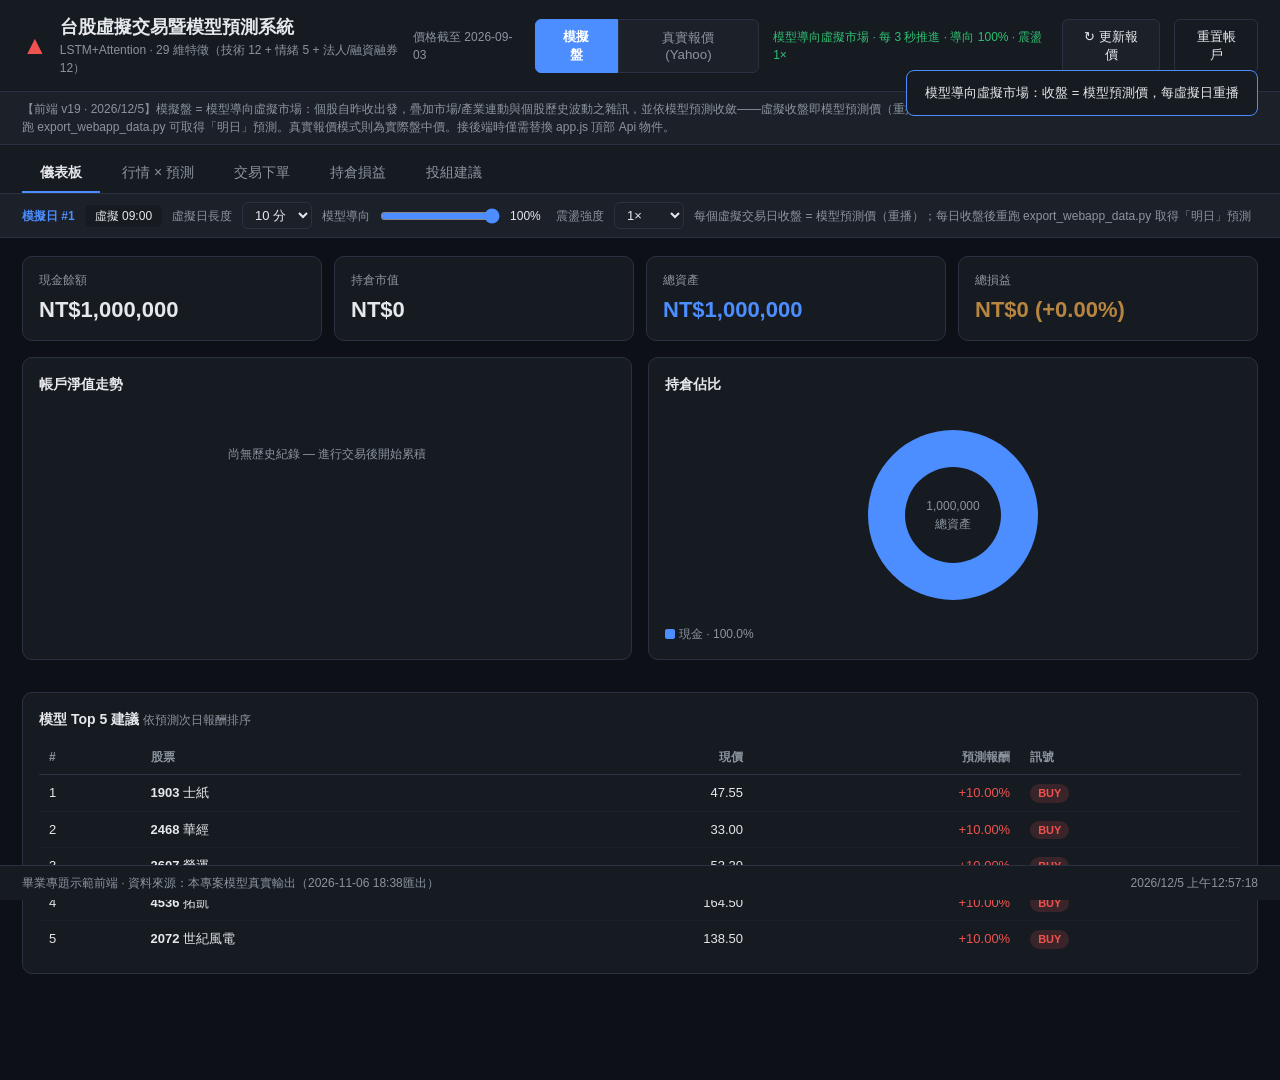
<file: docs/index.html>
<!DOCTYPE html>
<html lang="zh-Hant">
<head>
<meta charset="UTF-8">
<meta name="viewport" content="width=device-width, initial-scale=1.0">
<title>台股虛擬交易暨模型預測系統</title>
<link rel="stylesheet" href="style.css">
</head>
<body>

<header>
  <div class="logo">
    <span class="logo-mark">▲</span>
    <div>
      <h1>台股虛擬交易暨模型預測系統</h1>
      <p class="subtitle">LSTM+Attention · 29 維特徵（技術 12 + 情緒 5 + 法人/融資融券 12）</p>
    </div>
  </div>
  <div class="header-right">
    <div class="price-asof">價格截至 <span id="priceAsOf">—</span></div>
    <div class="seg" id="sourceSeg">
      <button class="seg-btn active" data-src="sim">模擬盤</button>
      <button class="seg-btn" data-src="real">真實報價 (Yahoo)</button>
    </div>
    <span class="src-status" id="srcStatus"></span>
    <button class="btn" id="btnRefresh">↻ 更新報價</button>
    <button class="btn btn-ghost" id="btnReset">重置帳戶</button>
  </div>
</header>

<div class="notice" id="dataNotice"></div>

<nav>
  <button class="nav-btn active" data-tab="dashboard">儀表板</button>
  <button class="nav-btn" data-tab="market">行情 × 預測</button>
  <button class="nav-btn" data-tab="trade">交易下單</button>
  <button class="nav-btn" data-tab="positions">持倉損益</button>
  <button class="nav-btn" data-tab="portfolio">投組建議</button>
</nav>

<div class="sim-bar" id="simBar" hidden>
  <span class="sim-day" id="simDayLabel">模擬日 #1</span>
  <span class="sim-vtime" id="simVTime">虛擬 09:00</span>
  <label>虛擬日長度</label>
  <select id="simLen" class="input slim">
    <option value="5">5 分</option>
    <option value="10" selected>10 分</option>
    <option value="30">30 分</option>
  </select>
  <label>模型導向</label>
  <input type="range" id="simInfluence" class="slider" min="0" max="100" value="100">
  <span class="sim-infl" id="simInfluenceVal">100%</span>
  <label>震盪強度</label>
  <select id="simVol" class="input slim">
    <option value="0.5">0.5×</option>
    <option value="1" selected>1×</option>
    <option value="2">2×</option>
  </select>
  <span class="hint">每個虛擬交易日收盤 = 模型預測價（重播）；每日收盤後重跑 export_webapp_data.py 取得「明日」預測</span>
</div>

<main>

  <!-- ============ 儀表板 ============ -->
  <section id="tab-dashboard" class="tab active">
    <div class="cards">
      <div class="card"><div class="card-label">現金餘額</div><div class="card-value" id="cCash">—</div></div>
      <div class="card"><div class="card-label">持倉市值</div><div class="card-value" id="cPosition">—</div></div>
      <div class="card"><div class="card-label">總資產</div><div class="card-value card-strong" id="cTotal">—</div></div>
      <div class="card"><div class="card-label">總損益</div><div class="card-value" id="cPnl">—</div></div>
    </div>
    <div class="grid-2">
      <div class="panel">
        <h3>帳戶淨值走勢</h3>
        <div id="navChart" class="chart-box"></div>
      </div>
      <div class="panel">
        <h3>持倉佔比</h3>
        <div id="pieChart" class="chart-box pie-wrap"></div>
        <div id="pieLegend" class="pie-legend"></div>
      </div>
    </div>
    <div class="panel">
      <h3>模型 Top 5 建議 <span class="hint">依預測次日報酬排序</span></h3>
      <table class="table" id="topTable"></table>
    </div>
  </section>

  <!-- ============ 行情 × 預測 ============ -->
  <section id="tab-market" class="tab">
    <div class="toolbar">
      <input type="text" id="search" class="input" placeholder="搜尋代碼或名稱…">
      <select id="filterSignal" class="input">
        <option value="">全部訊號</option>
        <option value="BUY">BUY 買進</option>
        <option value="HOLD">HOLD 觀望</option>
        <option value="SELL">SELL 賣出</option>
      </select>
      <span class="hint" id="mktCount"></span>
    </div>
    <table class="table row-click" id="marketTable"></table>
    <div class="panel detail-panel" id="detailPanel" hidden>
      <div class="detail-head">
        <h3 id="dTitle">—</h3>
        <div class="detail-head-btns">
          <button class="btn" id="btnBuyFromDetail">買入此股</button>
          <button class="btn btn-ghost" id="btnCloseDetail" title="收合詳情">✕ 關閉</button>
        </div>
      </div>
      <div class="detail-stats" id="dStats"></div>
      <div class="tf-bar">
        <span class="tf-label">時間軸</span>
        <button class="tf-btn active" data-tf="d">日</button>
        <button class="tf-btn" data-tf="w">週</button>
        <button class="tf-btn" data-tf="m">月</button>
        <span class="hint">滾輪縮放 · 拖曳平移 · 雙擊重設 · 滑鼠懸停看當日資料</span>
      </div>
      <div id="priceChart" class="chart-box tall"></div>
      <p class="model-note" id="dModel"></p>

      <div class="panel sub-panel">
        <h3>K 線形態比對 — 「現在的走勢，歷史上像什麼？」</h3>
        <p class="hint">以近 30 日報酬形態在 302 檔 × 121 日歷史中搜尋最相似視窗，展示各相似情境的「後續 20 日」實際走勢。歷史相似不保證重演。</p>
        <div class="pattern-stats" id="patternStats"></div>
        <div id="patternChart" class="chart-box"></div>
        <div class="opinion-box" id="aiBox"></div>
        <div class="ai-actions">
          <button class="btn" id="btnRerunPattern">↻ 重新比對</button>
          <select id="aiModel" class="input slim">
            <option value="gemini-flash-lite-latest">Gemini Flash-Lite (免費層可用)</option>
            <option value="gemini-3.8-flash">Gemini 3.8 Flash (付費層)</option>
            <option value="gemini-4-argon">Gemini 4 Argon (旗艦·付費層)</option>
            <option value="gemini-2.5-pro">Gemini 2.5 Pro</option>
            <option value="claude-3-5-haiku-latest">Claude Haiku</option>
          </select>
          <input type="password" id="aiKey" class="input slim" placeholder="API key (選配, 存本機)">
          <button class="btn" id="btnAskAI">詢問 AI 意見</button>
        </div>
        <p class="hint" id="aiNote">上方意見由規則式分析引擎產生（彙整形態比對/模型/技術/新聞四類訊號）；選模型並填入對應 API key（Gemini: Google AI Studio / Claude: Anthropic）可改由 LLM 生成。key 僅存於你的瀏覽器、不會上傳。免費層建議用 Flash-Lite；3.8/Argon 需付費層。</p>
      </div>
    </div>
  </section>

  <!-- ============ 交易下單 ============ -->
  <section id="tab-trade" class="tab">
    <div class="grid-2">
      <div class="panel">
        <h3>虛擬下單</h3>
        <div class="form-row">
          <label>股票</label>
          <select id="tStock" class="input"></select>
        </div>
        <div class="form-row">
          <label>方向</label>
          <div class="seg" id="sideSeg">
            <button class="seg-btn active" data-side="buy">買進</button>
            <button class="seg-btn" data-side="sell">賣出</button>
          </div>
        </div>
        <div class="form-row">
          <label>張數（1 張 = 1000 股）</label>
          <input type="number" id="tLots" class="input" min="1" step="1" value="1">
        </div>
        <div class="form-row">
          <label>價格（限價）</label>
          <input type="number" id="tPrice" class="input" min="0.01" step="0.01">
        </div>
        <div class="quote-line" id="tQuote"></div>
        <div class="calc-preview" id="tCalc"></div>
        <button class="btn btn-primary" id="btnSubmit">送出虛擬單</button>
        <p class="hint">台股規則：手續費 0.1425%（最低 20 元）、賣出證交稅 0.3%、漲跌停 ±10%、T+2 交割（本模擬即時扣減現金）。</p>
      </div>
      <div class="panel">
        <h3>交易紀錄</h3>
        <table class="table" id="tradeLog"></table>
      </div>
    </div>
  </section>

  <!-- ============ 持倉 ============ -->
  <section id="tab-positions" class="tab">
    <div class="panel">
      <h3>持倉明細</h3>
      <table class="table" id="posTable"></table>
      <p class="hint" id="posSummary"></p>
    </div>
    <div class="panel">
      <h3>賣出建議與時機</h3>
      <p class="hint">賣出壓力評分 0~100（越高越該賣）＝ 模型訊號(35) + 停損停利(25) + 形態比對(20) + 技術破線(15) + 高點回落(10) + 新聞轉空(10)。
        預設門檻：停損 −7%、停利 +15%、trailing 回落 −8%。點列可看個股詳情。</p>
      <table class="table row-click" id="sellTable"></table>
      <p class="hint" id="sellSummary"></p>
      <div class="ai-actions">
        <button class="btn btn-primary" id="btnOneClickSell">⚡ 一鍵分配賣出</button>
        <span class="hint">「建議賣出」全賣、「考慮減碼」減半（張數取整）、其餘不動——執行前會顯示確認清單與費用試算</span>
      </div>
    </div>
  </section>

  <!-- ============ 投組建議 ============ -->
  <section id="tab-portfolio" class="tab">
    <div class="panel">
      <h3>策略型投資組合模擬器</h3>
      <p class="hint">選擇訊號來源產生選股與權重。所有評分皆可解釋（見策略說明），預測基於歷史資料，<b>不構成投資建議</b>。</p>
      <div class="form-inline">
        <label>策略</label>
        <select id="pStrategy" class="input">
          <option value="model">模型預測 (LSTM+Attention)</option>
          <option value="kline">K 線技術 (均線/動能/突破/RSI)</option>
          <option value="news">新聞情緒加權</option>
          <option value="composite">綜合 AI (模型40%+技術35%+新聞25%)</option>
          <option value="fundamental">財報/月營收 (營收年增排名)</option>
          <option value="highvol">高波動溢酬 (學術實證, beta>1)</option>
        </select>
        <label>總資金（NT$）</label>
        <input type="number" id="pCapital" class="input" value="1000000" min="10000" step="10000">
        <label>權重方式</label>
        <select id="pMode" class="input">
          <option value="equal">等權重（Top 10）</option>
          <option value="pred">分數加權</option>
          <option value="industry">產業分散（單一產業 ≤25%）</option>
        </select>
        <label class="toggle"><input type="checkbox" id="pFreeSim" checked>
          <span class="toggle-track"></span>錢不夠也完整模擬</label>
        <button class="btn btn-primary" id="btnOptimize">產生配置</button>
        <button class="btn" id="btnApply" disabled>一鍵採用此組合</button>
      </div>
      <div class="calc-preview" id="pStrategyDesc"></div>
      <div class="calc-preview" id="pSummary"></div>
      <table class="table" id="portfolioTable"></table>
    </div>
    <div class="panel">
      <h3>換股建議（持股 vs 市場候選）</h3>
      <p class="hint">以「綜合 AI」分數（模型40%+技術35%+新聞25%）比較你的持股與目前市場前段候選：持股分數顯著落後時，建議賣出並轉進分數更高的標的。先按上方「產生配置」更新候選池。</p>
      <table class="table" id="rotateTable"></table>
      <div class="ai-actions">
        <button class="btn btn-primary" id="btnOneClickRotate">⚡ 一鍵換股（賣出→買入建議標的）</button>
        <span class="hint">賣出「建議換股」持股，所得等分買進建議標的（扣台股費用）；執行前會顯示確認清單</span>
      </div>
    </div>
  </section>

</main>

<div id="bootBanner" class="boot-banner">
  <div class="boot-spin"></div>
  <div id="bootMsg">載入市場資料中…（首次約 1.3MB，請稍候）</div>
</div>
<script>
  setTimeout(function () {
    var m = document.getElementById("bootMsg");
    if (m && document.getElementById("bootBanner").style.display !== "none") {
      m.textContent = "仍在載入大型資料檔…（你的網路到 GitHub Pages 較慢，再等一下或按 Cmd/Ctrl+Shift+R 重試）";
    }
  }, 15000);
</script>

<footer>
  <span>畢業專題示範前端 · 資料來源：本專案模型真實輸出（<span id="genAt"></span>匯出）</span>
  <span id="simClock"></span>
</footer>

<script>
  // 動態載入 + 自動重試: 部署同步空窗 (新版本網址短暫 404) 可自癒
  (function () {
    var V = "15";
    var chain = Promise.resolve();
    ["mock_data.js?v=" + V, "app.js?v=" + V].forEach(function (src) {
      chain = chain.then(function () {
        return new Promise(function (resolve, reject) {
          var attempt = 0;
          function tryLoad() {
            var s = document.createElement("script");
            s.src = src;
            s.onload = resolve;
            s.onerror = function () {
              attempt++;
              var msg = document.getElementById("bootMsg");
              if (attempt <= 2) {
                if (msg) msg.textContent = "載入重試中 (" + attempt + "/2)… " + src;
                setTimeout(tryLoad, 3000);
              } else {
                reject(new Error("無法載入 " + src + " —— 可能部署更新中，請等 1~2 分鐘後重新整理"));
              }
            };
            document.head.appendChild(s);
          }
          tryLoad();
        });
      });
    });
    chain.catch(function (e) {
      var b = document.getElementById("bootBanner");
      b.classList.add("err");
      document.getElementById("bootMsg").textContent = "⚠️ " + e.message;
    });
  })();
</script>
</body>
</html>
</file>
<file: docs/style.css>
/* 台股虛擬交易前端 — 深色看盤風格 (台股慣例: 紅漲綠跌) */
:root {
  --bg: #0d1117;
  --panel: #161b22;
  --panel-2: #1c2129;
  --border: #2a3140;
  --text: #e6e8eb;
  --text-dim: #8b949e;
  --accent: #4c8dff;
  --up: #f0534f;        /* 台股: 紅 = 漲 */
  --down: #2fbf71;      /* 台股: 綠 = 跌 */
  --flat: #b6853f;
  --buy: #f0534f;
  --sell: #2fbf71;
  --hold: #b6853f;
}
* { box-sizing: border-box; margin: 0; padding: 0; }
html { color-scheme: dark; }
body {
  background: var(--bg); color: var(--text);
  font-family: -apple-system, "PingFang TC", "Microsoft JhengHei", "Noto Sans TC", sans-serif;
  font-size: 14px; line-height: 1.5;
}

/* ---------- header ---------- */
header {
  display: flex; justify-content: space-between; align-items: center;
  padding: 14px 22px; background: var(--panel); border-bottom: 1px solid var(--border);
}
.logo { display: flex; gap: 12px; align-items: center; }
.logo-mark { font-size: 26px; color: var(--up); }
h1 { font-size: 18px; font-weight: 700; }
.subtitle { color: var(--text-dim); font-size: 12px; }
.header-right { display: flex; align-items: center; gap: 14px; }
.price-asof { color: var(--text-dim); font-size: 12px; }
.src-status { font-size: 12px; color: var(--text-dim); min-width: 200px; }
.src-status.ok { color: var(--down); }
.src-status.warn { color: var(--flat); }
.src-status.err { color: var(--up); }

/* toggle */
.toggle { display: inline-flex; align-items: center; gap: 6px; cursor: pointer; color: var(--text-dim); font-size: 12px; }
.toggle input { display: none; }
.toggle-track { width: 34px; height: 18px; border-radius: 9px; background: var(--border); position: relative; transition: .2s; }
.toggle-track::after { content: ""; position: absolute; width: 14px; height: 14px; border-radius: 50%; background: #fff; top: 2px; left: 2px; transition: .2s; }
.toggle input:checked + .toggle-track { background: var(--accent); }
.toggle input:checked + .toggle-track::after { left: 18px; }

/* ---------- notice ---------- */
.notice { padding: 8px 22px; font-size: 12px; color: var(--text-dim); background: var(--panel-2); border-bottom: 1px solid var(--border); }

/* ---------- nav ---------- */
nav { display: flex; gap: 4px; padding: 10px 22px 0; background: var(--panel); border-bottom: 1px solid var(--border); }
.nav-btn {
  padding: 9px 18px; background: none; border: none; border-bottom: 2px solid transparent;
  color: var(--text-dim); font-size: 14px; cursor: pointer;
}
.nav-btn:hover { color: var(--text); }
.nav-btn.active { color: var(--text); border-bottom-color: var(--accent); font-weight: 600; }

/* ---------- layout ---------- */
main { padding: 18px 22px 90px; max-width: 1280px; margin: 0 auto; }
.tab { display: none; }
.tab.active { display: block; }
.grid-2 { display: grid; grid-template-columns: 1fr 1fr; gap: 16px; margin-bottom: 16px; }

/* ---------- cards ---------- */
.cards { display: grid; grid-template-columns: repeat(4, 1fr); gap: 12px; margin-bottom: 16px; }
.card { background: var(--panel); border: 1px solid var(--border); border-radius: 10px; padding: 14px 16px; }
.card-label { color: var(--text-dim); font-size: 12px; margin-bottom: 4px; }
.card-value { font-size: 22px; font-weight: 700; font-variant-numeric: tabular-nums; }
.card-strong { color: var(--accent); }

/* ---------- panel ---------- */
.panel { background: var(--panel); border: 1px solid var(--border); border-radius: 10px; padding: 16px; margin-bottom: 16px; }
.panel h3 { font-size: 14px; margin-bottom: 10px; }
.hint { color: var(--text-dim); font-size: 12px; font-weight: 400; }

/* ---------- table ---------- */
.table { width: 100%; border-collapse: collapse; font-size: 13px; }
.table th { text-align: left; color: var(--text-dim); font-weight: 600; font-size: 12px; padding: 8px 10px; border-bottom: 1px solid var(--border); }
.table td { padding: 8px 10px; border-bottom: 1px solid var(--panel-2); font-variant-numeric: tabular-nums; }
.table tr:last-child td { border-bottom: none; }
.row-click tbody tr { cursor: pointer; }
.row-click tbody tr:hover { background: var(--panel-2); }
.num-r { text-align: right !important; }

/* ---------- 顏色 ---------- */
.up { color: var(--up); }        /* 紅漲 */
.down { color: var(--down); }    /* 綠跌 */
.flat { color: var(--flat); }
.badge { display: inline-block; padding: 1px 8px; border-radius: 10px; font-size: 11px; font-weight: 700; }
.badge.buy { background: rgba(240,83,79,.16); color: var(--buy); }
.badge.sell { background: rgba(47,191,113,.16); color: var(--sell); }
.badge.hold { background: rgba(182,133,63,.16); color: var(--hold); }
.limit-tag { font-size: 11px; color: #fff; background: var(--flat); border-radius: 4px; padding: 0 5px; margin-left: 4px; }

/* ---------- toolbar / inputs ---------- */
.toolbar { display: flex; gap: 10px; align-items: center; margin-bottom: 12px; }
.input {
  background: var(--panel-2); border: 1px solid var(--border); color: var(--text);
  border-radius: 6px; padding: 7px 10px; font-size: 13px; min-width: 120px;
}
.input:focus { outline: none; border-color: var(--accent); }
select.input option { background: var(--panel-2); }

.btn {
  background: var(--panel-2); border: 1px solid var(--border); color: var(--text);
  padding: 8px 16px; border-radius: 6px; cursor: pointer; font-size: 13px;
}
.btn:hover { border-color: var(--accent); }
.btn-primary { background: var(--accent); border-color: var(--accent); color: #fff; font-weight: 700; }
.btn-primary:disabled { opacity: .4; cursor: not-allowed; }
.btn-ghost { background: none; }

/* ---------- forms ---------- */
.form-row { display: flex; flex-direction: column; gap: 5px; margin-bottom: 12px; }
.form-row label { font-size: 12px; color: var(--text-dim); }
.form-inline { display: flex; gap: 10px; align-items: center; flex-wrap: wrap; margin: 12px 0; }
.form-inline label { font-size: 12px; color: var(--text-dim); }
.seg { display: flex; gap: 0; }
.seg-btn { padding: 8px 22px; background: var(--panel-2); color: var(--text-dim); border: 1px solid var(--border); cursor: pointer; }
.seg-btn:first-child { border-radius: 6px 0 0 6px; }
.seg-btn:last-child { border-radius: 0 6px 6px 0; }
.seg-btn.active { background: var(--accent); color: #fff; border-color: var(--accent); font-weight: 700; }
.quote-line { font-size: 13px; margin-bottom: 8px; color: var(--text-dim); }
.calc-preview { background: var(--panel-2); border: 1px dashed var(--border); border-radius: 8px; padding: 10px 12px; margin: 10px 0 14px; font-size: 13px; }
.calc-preview .row { display: flex; justify-content: space-between; margin: 2px 0; }
.calc-preview .total { font-weight: 700; border-top: 1px solid var(--border); margin-top: 6px; padding-top: 6px; }

/* ---------- 圖表容器與 K 線 tooltip ---------- */
.chart-box { position: relative; width: 100%; min-height: 220px; }
.candle-tip {
  position: absolute; z-index: 30; pointer-events: none; display: none;
  background: rgba(22, 27, 34, 0.96); border: 1px solid var(--accent);
  border-radius: 6px; padding: 7px 10px; font-size: 11px; line-height: 1.55;
  color: var(--text); white-space: nowrap; box-shadow: 0 6px 18px rgba(0, 0, 0, 0.55);
  font-variant-numeric: tabular-nums;
}
.candle-tip b { color: var(--accent); }
.chart-box.tall { min-height: 320px; }
.chart-box svg { display: block; width: 100%; height: 100%; }
.pie-wrap { display: flex; align-items: center; justify-content: center; }
.pie-legend { display: flex; flex-wrap: wrap; gap: 6px 14px; font-size: 12px; color: var(--text-dim); }
.legend-dot { display: inline-block; width: 10px; height: 10px; border-radius: 2px; margin-right: 4px; vertical-align: -1px; }

/* ---------- detail panel ---------- */
.detail-panel { border-color: var(--accent); }
.detail-head { display: flex; justify-content: space-between; align-items: center; margin-bottom: 8px; }
.detail-stats { display: flex; flex-wrap: wrap; gap: 18px; margin-bottom: 10px; font-size: 13px; }
.detail-stats .stat-label { color: var(--text-dim); font-size: 11px; }
.detail-stats .stat-val { font-size: 16px; font-weight: 700; }
.model-note { font-size: 12px; color: var(--text-dim); margin-top: 10px; }

/* ---------- sim bar ---------- */
.sim-bar {
  display: flex; align-items: center; gap: 10px; flex-wrap: wrap;
  padding: 8px 22px; background: var(--panel-2);
  border-bottom: 1px solid var(--border); font-size: 12px;
}
.sim-bar[hidden] { display: none; }
.sim-bar label { color: var(--text-dim); }
.sim-day { font-weight: 700; color: var(--accent); }
.sim-vtime { font-variant-numeric: tabular-nums; color: var(--text); background: var(--panel); padding: 2px 10px; border-radius: 5px; }
.sim-infl { color: var(--text); min-width: 36px; font-variant-numeric: tabular-nums; }
.input.slim { padding: 4px 8px; min-width: 70px; }
.slider { width: 120px; accent-color: var(--accent); }

/* ---------- 形態比對 / AI 意見 ---------- */
.sub-panel { margin-top: 14px; border-color: var(--border); }
.pattern-stats { display: flex; flex-wrap: wrap; gap: 16px; margin-bottom: 10px; font-size: 13px; }
.opinion-box {
  background: var(--panel-2); border: 1px solid var(--accent); border-radius: 8px;
  padding: 12px 14px; margin: 10px 0; font-size: 13px; line-height: 1.7; white-space: pre-wrap;
}
.opinion-box.llm { border-color: #9d6cff; }
.ai-actions { display: flex; gap: 10px; align-items: center; flex-wrap: wrap; margin: 8px 0; }
.ai-actions .input.slim { min-width: 200px; }
.strategy-tag { display: inline-block; padding: 1px 8px; border-radius: 10px; font-size: 11px;
  background: rgba(76,141,255,.15); color: var(--accent); font-weight: 700; }

/* ---------- footer ---------- */
footer {
  position: fixed; bottom: 0; left: 0; right: 0;
  display: flex; justify-content: space-between;
  padding: 8px 22px; background: var(--panel); border-top: 1px solid var(--border);
  font-size: 12px; color: var(--text-dim);
}

/* ---------- 時間軸切換 ---------- */
.tf-bar { display: flex; align-items: center; gap: 6px; margin: 4px 0 8px; }
.tf-label { font-size: 12px; color: var(--text-dim); margin-right: 2px; }
.tf-btn {
  padding: 3px 14px; background: var(--panel-2); color: var(--text-dim);
  border: 1px solid var(--border); border-radius: 5px; cursor: pointer; font-size: 12px;
}
.tf-btn.active { background: var(--accent); color: #fff; border-color: var(--accent); font-weight: 700; }

/* ---------- 內嵌詳情列 (點股票展開在該列下方) ---------- */
#marketTable tr.detail-inline-row > td {
  padding: 0 12px 12px; background: var(--panel);
  border-bottom: 2px solid var(--accent);
}
#marketTable tr.detail-inline-row .panel { margin: 12px 0 4px; background: var(--panel-2); }
#marketTable tr.detail-inline-row .panel.sub-panel { margin-top: 10px; }

/* 載入/啟動橫幅 */
.boot-banner {
  position: fixed; inset: 0; z-index: 100;
  background: #0d1117; color: #e6e8eb;
  display: flex; flex-direction: column; gap: 14px;
  align-items: center; justify-content: center;
  font-size: 14px; text-align: center; padding: 0 20px;
}
.boot-banner.err { border-top: 3px solid #f0534f; }
.boot-spin {
  width: 34px; height: 34px; border-radius: 50%;
  border: 3px solid #2a3140; border-top-color: #4c8dff;
  animation: bootspin 0.9s linear infinite;
}
.boot-banner.err .boot-spin { display: none; }
@keyframes bootspin { to { transform: rotate(360deg); } }

/* toast */
#toast {
  position: fixed; top: 70px; right: 22px; z-index: 50;
  padding: 12px 18px; border-radius: 8px; font-size: 13px;
  background: var(--panel); border: 1px solid var(--accent);
  opacity: 0; transform: translateY(-8px); transition: .25s; pointer-events: none;
  max-width: 360px;
}
#toast.show { opacity: 1; transform: translateY(0); }
#toast.err { border-color: var(--up); }

@media (max-width: 900px) {
  .cards { grid-template-columns: repeat(2, 1fr); }
  .grid-2 { grid-template-columns: 1fr; }
}
</file>
